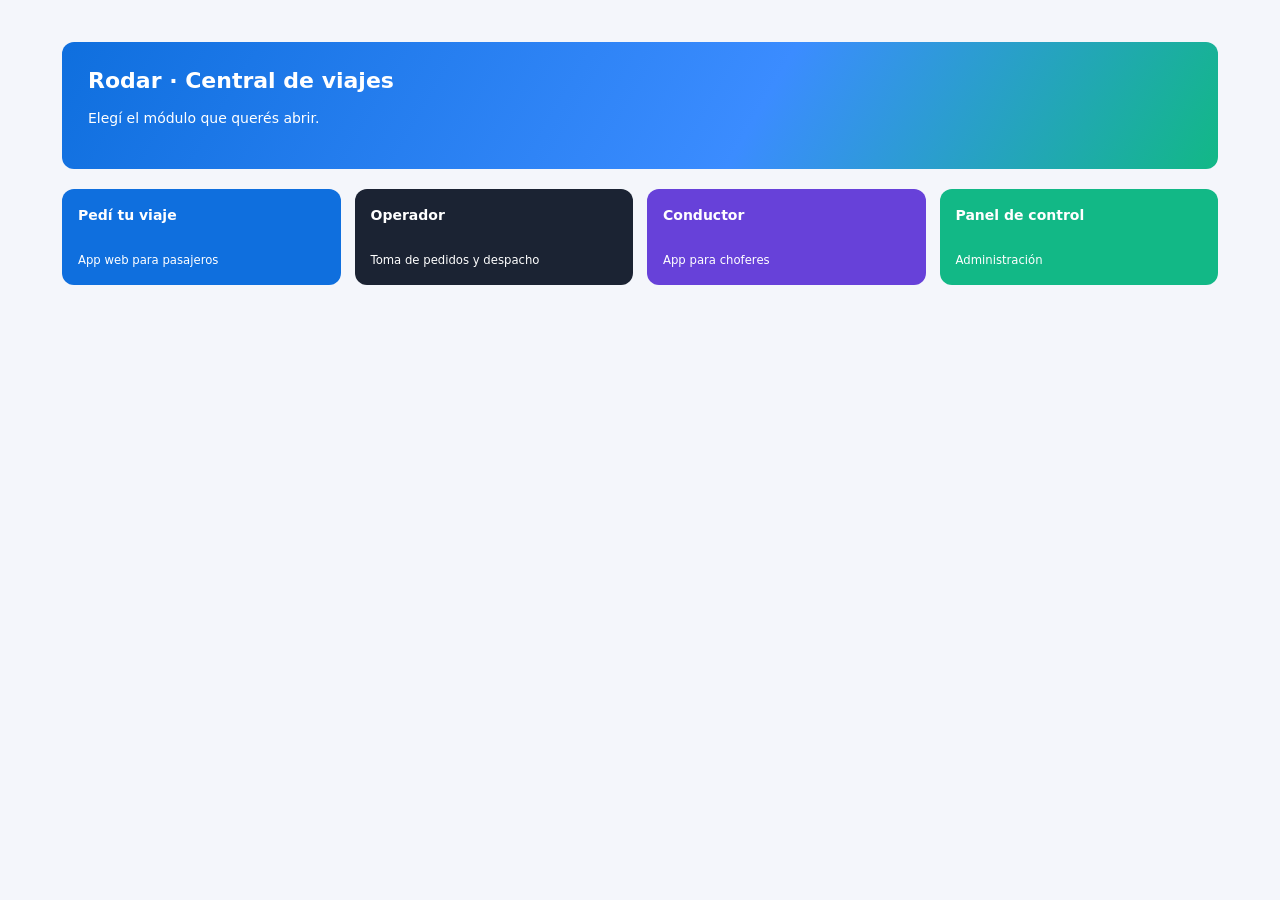
<file: index.html>
<!doctype html>
<html lang="es">
<head>
<meta charset="utf-8">
<meta name="viewport" content="width=device-width,initial-scale=1">
<title>Rodar · Central de viajes</title>
<link rel="icon" href="icon.svg">
<link rel="stylesheet" href="css/app.css">
</head>
<body>
<div class="content" style="margin:0 auto">
  <div class="banner" style="margin:20px 0"><h1>Rodar · Central de viajes</h1><p>Elegí el módulo que querés abrir.</p></div>
  <div class="grid g2">
    <a class="tile" style="background:#0f6fde" href="pasajero/"><b>Pedí tu viaje</b><small>App web para pasajeros</small></a>
    <a class="tile" style="background:#1b2333" href="operador/"><b>Operador</b><small>Toma de pedidos y despacho</small></a>
    <a class="tile" style="background:#6741d9" href="conductor/"><b>Conductor</b><small>App para choferes</small></a>
    <a class="tile" style="background:#12b886" href="admin/"><b>Panel de control</b><small>Administración</small></a>
  </div>
</div>
</body>
</html>
</file>
<file: css/app.css>
:root{
  --bg:#f4f6fb;--panel:#fff;--ink:#1b2333;--muted:#6b7488;--line:#e3e7ef;
  --brand:#0f6fde;--brand-2:#12b886;--warn:#f59f00;--danger:#e03131;--ok:#2f9e44;
  --radius:12px;--shadow:0 1px 3px rgba(20,30,60,.08),0 4px 16px rgba(20,30,60,.05);
}
*{box-sizing:border-box}
html,body{margin:0;height:100%}
body{font:14px/1.45 system-ui,-apple-system,"Segoe UI",Roboto,sans-serif;background:var(--bg);color:var(--ink)}
a{color:var(--brand)}
h1,h2,h3{margin:0 0 .6em;line-height:1.2}
h1{font-size:22px}h2{font-size:18px}h3{font-size:15px}
.muted{color:var(--muted)}
.row{display:flex;gap:10px;align-items:center;flex-wrap:wrap}
.grow{flex:1}
.grid{display:grid;gap:14px}
.g2{grid-template-columns:repeat(auto-fit,minmax(260px,1fr))}
.g4{grid-template-columns:repeat(auto-fit,minmax(170px,1fr))}
.card{background:var(--panel);border-radius:var(--radius);box-shadow:var(--shadow);padding:18px}
.btn{border:0;border-radius:8px;padding:9px 14px;font:inherit;font-weight:600;cursor:pointer;background:var(--brand);color:#fff}
.btn.sec{background:#e8eefb;color:var(--brand)}
.btn.ghost{background:transparent;color:var(--ink);border:1px solid var(--line)}
.btn.danger{background:var(--danger)}
.btn.ok{background:var(--brand-2)}
.btn.sm{padding:5px 9px;font-size:12px}
.btn:disabled{opacity:.5;cursor:default}
input,select,textarea{font:inherit;border:1px solid var(--line);border-radius:8px;padding:8px 10px;background:#fff;color:var(--ink);width:100%}
label{display:block;font-size:12px;color:var(--muted);margin:8px 0 4px}
table{width:100%;border-collapse:collapse}
th,td{text-align:left;padding:9px 8px;border-bottom:1px solid var(--line);vertical-align:middle}
th{font-size:12px;color:var(--muted);font-weight:600}
.tag{display:inline-block;padding:2px 8px;border-radius:99px;font-size:12px;font-weight:600;background:#eef1f6;color:var(--muted)}
.tag.active,.tag.completed,.tag.online{background:#e6f7ee;color:var(--ok)}
.tag.new,.tag.pending,.tag.invited,.tag.awaiting{background:#fff4e0;color:#b26b00}
.tag.assigned,.tag.accepted,.tag.arrived,.tag.in_progress{background:#e7f0fe;color:var(--brand)}
.tag.cancelled,.tag.missed,.tag.suspended,.tag.rejected,.tag.disabled{background:#fdeaea;color:var(--danger)}
.tag.pro{background:#efe7ff;color:#6b3fd6}
.stat{font-size:26px;font-weight:700}
.empty{text-align:center;padding:40px 10px;color:var(--muted)}
.empty .btn{margin-top:12px}
/* layout panel */
.shell{display:flex;min-height:100vh}
.side{width:250px;background:#111a2e;color:#cdd5e5;flex-shrink:0;position:sticky;top:0;height:100vh;overflow:auto;padding:14px 10px}
.side .logo{display:flex;align-items:center;gap:10px;color:#fff;font-weight:800;font-size:18px;padding:6px 8px 16px}
.side .logo i{width:30px;height:30px;border-radius:9px;background:linear-gradient(135deg,var(--brand),var(--brand-2));display:grid;place-items:center;font-style:normal}
.side a{display:block;color:inherit;text-decoration:none;padding:7px 10px;border-radius:8px;font-size:13.5px}
.side a:hover{background:#1c2742}
.side a.on{background:var(--brand);color:#fff}
.side .grp{font-size:11px;text-transform:uppercase;letter-spacing:.06em;color:#7d8aa5;margin:14px 10px 4px}
.side .sub{padding-left:22px;font-size:13px}
.main{flex:1;min-width:0}
.top{display:flex;align-items:center;gap:12px;padding:12px 22px;background:var(--panel);border-bottom:1px solid var(--line);position:sticky;top:0;z-index:5}
.content{padding:22px;max-width:1200px}
.menu-btn{display:none;background:none;border:0;font-size:22px;cursor:pointer}
.banner{background:linear-gradient(120deg,var(--brand),#3b8cff 60%,var(--brand-2));color:#fff;border-radius:var(--radius);padding:26px}
.banner .btn{background:#fff;color:var(--brand)}
.tile{border-radius:var(--radius);padding:16px;color:#fff;min-height:96px;display:flex;flex-direction:column;justify-content:space-between;text-decoration:none}
.modal-bg{position:fixed;inset:0;background:rgba(10,15,30,.45);display:grid;place-items:center;z-index:50;padding:16px}
.modal{background:#fff;border-radius:var(--radius);padding:20px;width:min(560px,100%);max-height:90vh;overflow:auto}
.toast{position:fixed;bottom:18px;left:50%;transform:translateX(-50%);background:#1b2333;color:#fff;padding:10px 16px;border-radius:8px;z-index:60}
.map{height:420px;border-radius:var(--radius);overflow:hidden}
.tabs{display:flex;gap:6px;margin-bottom:14px;flex-wrap:wrap}
.tabs button{border:1px solid var(--line);background:#fff;border-radius:99px;padding:6px 12px;cursor:pointer;font:inherit}
.tabs button.on{background:var(--ink);color:#fff;border-color:var(--ink)}
.demo-bar{background:#fff4e0;color:#8a5300;padding:6px 22px;font-size:12.5px}
@media(max-width:860px){
  .side{position:fixed;left:-260px;z-index:40;transition:left .2s}
  .side.open{left:0}
  .menu-btn{display:block}
  .content{padding:14px}
  table{display:block;overflow-x:auto;white-space:nowrap}
}
/* apps móviles */
.app{max-width:520px;margin:0 auto;min-height:100vh;display:flex;flex-direction:column}
.app header{background:var(--ink);color:#fff;padding:14px 16px;display:flex;align-items:center;gap:10px}
.app main{flex:1;padding:14px;display:flex;flex-direction:column;gap:12px}
.big{font-size:17px;padding:14px;width:100%}
</file>
